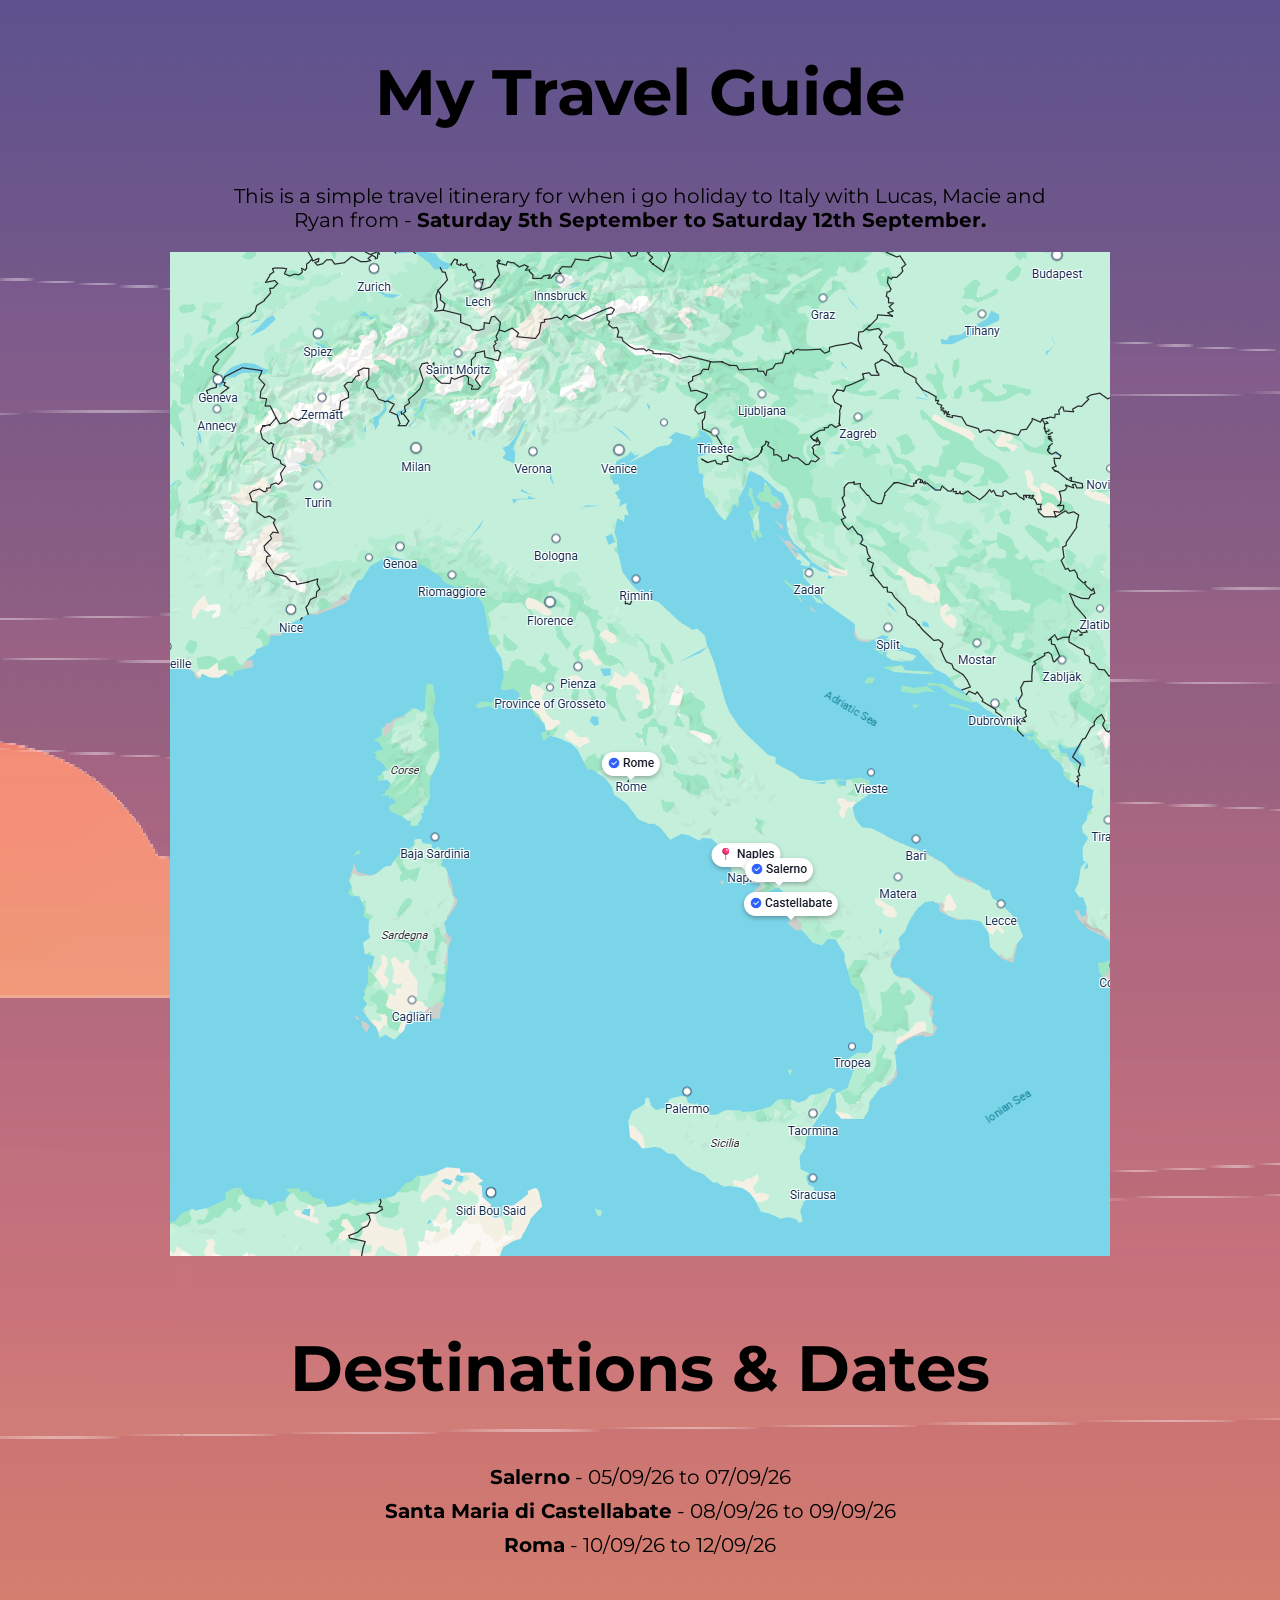
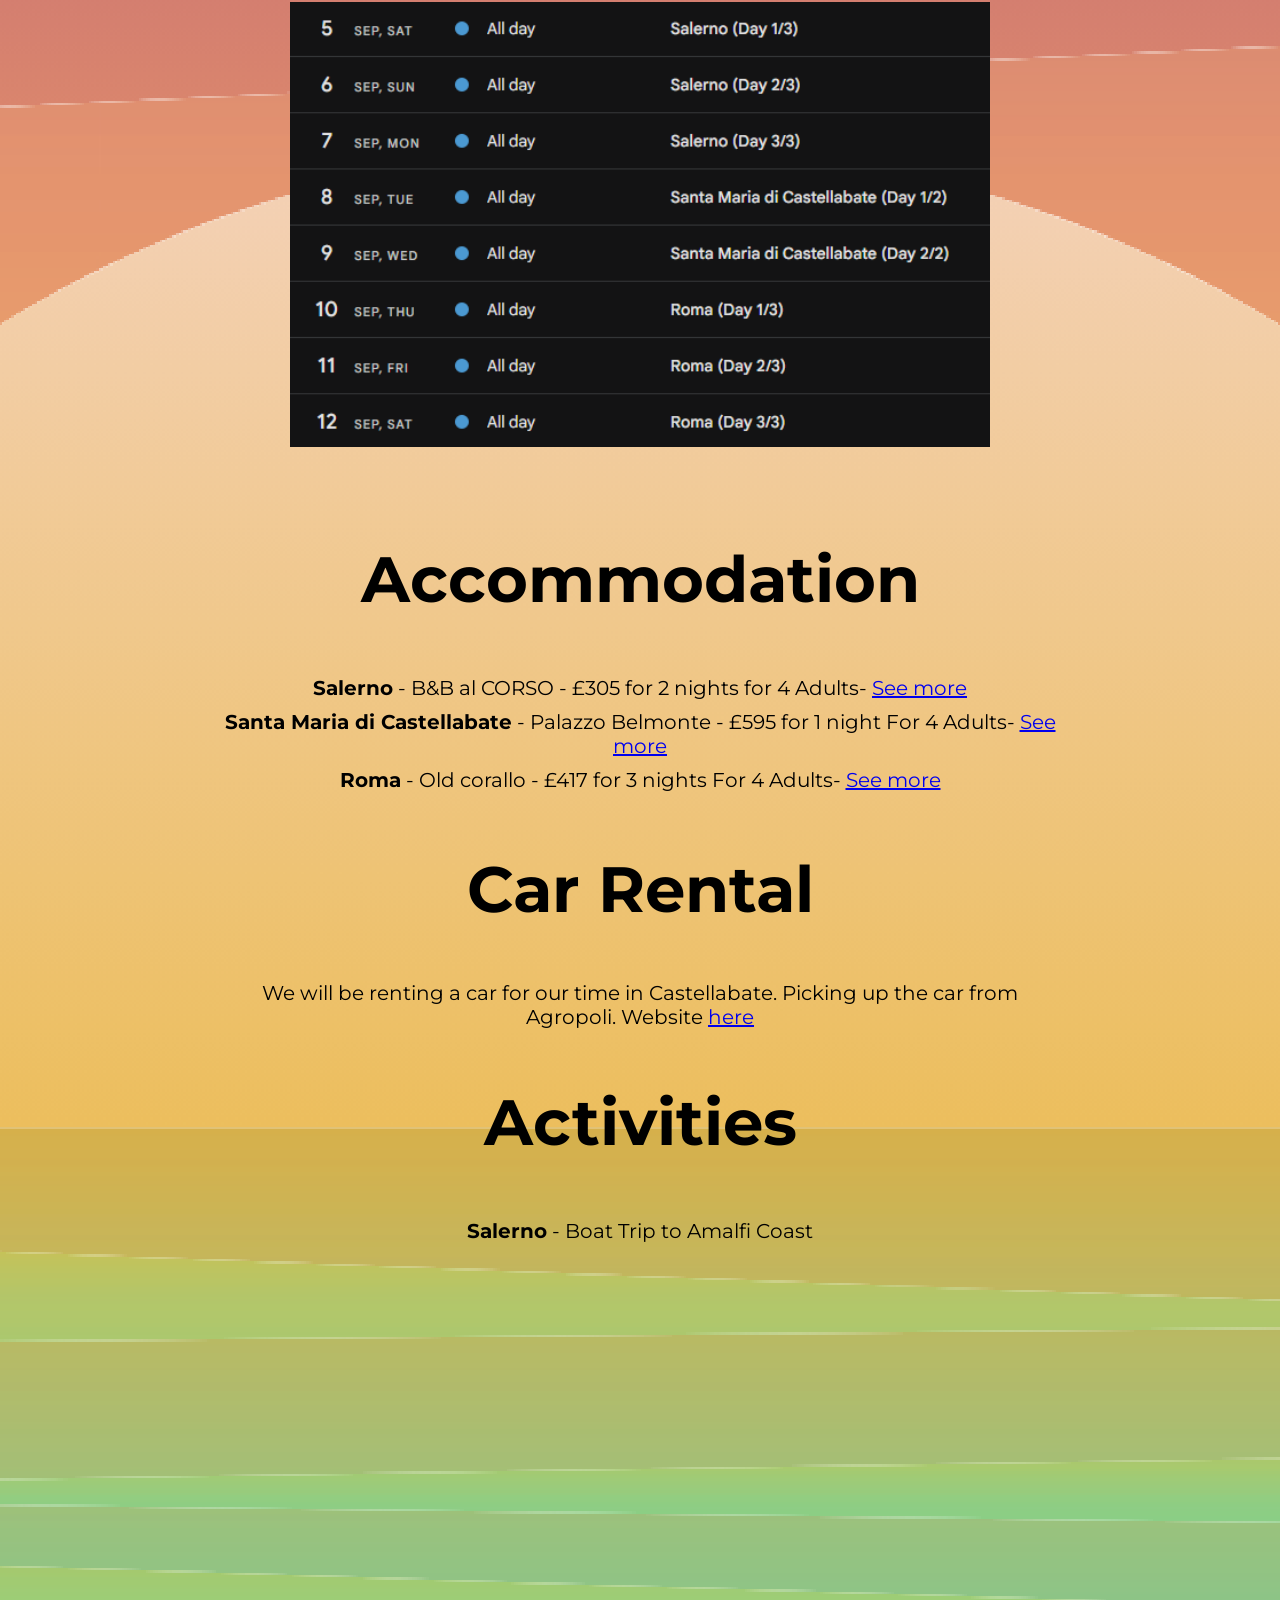
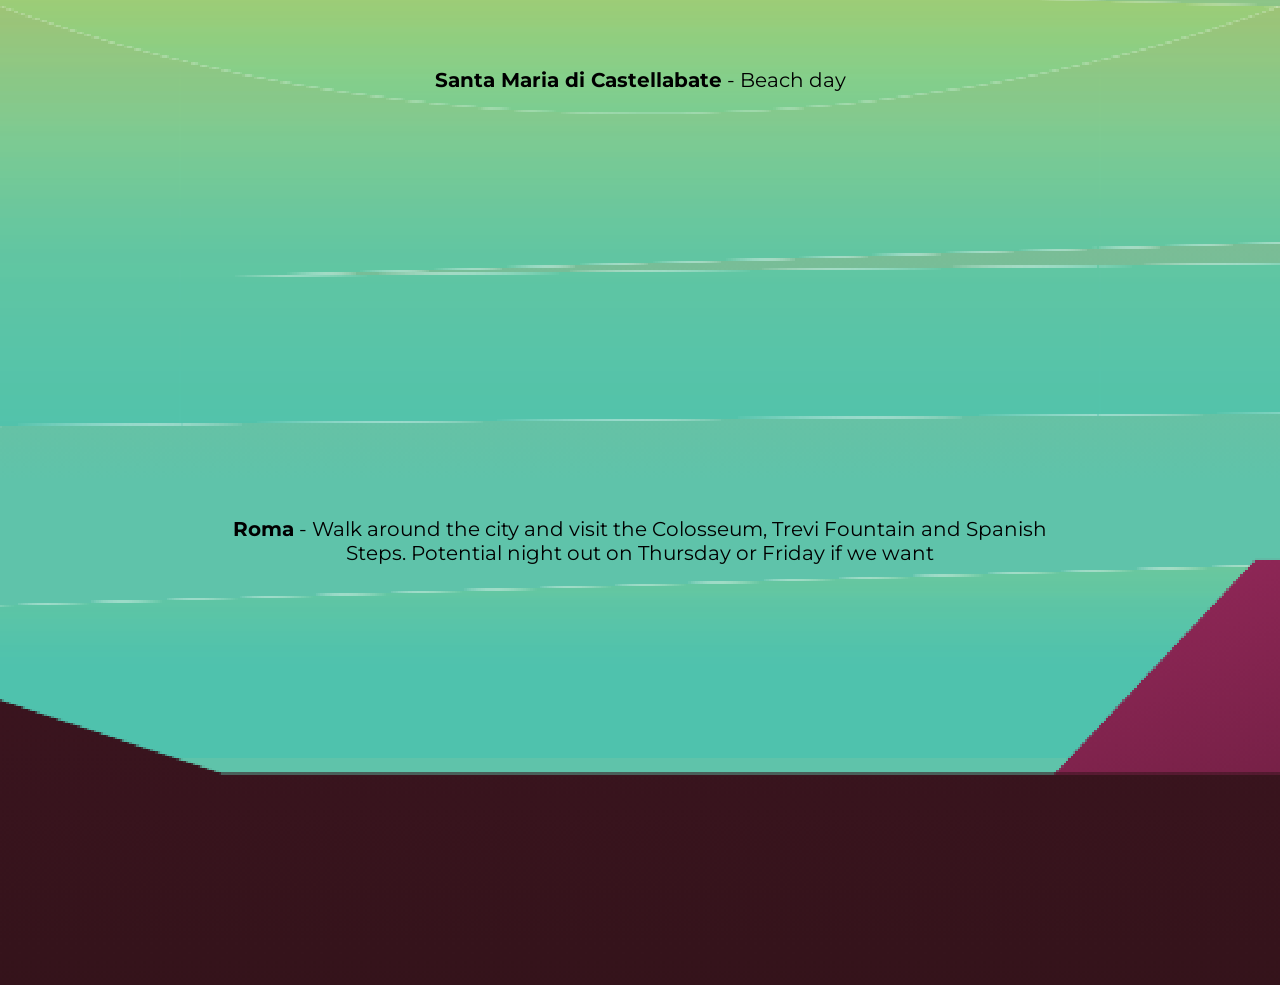
<file: index.html>
<!DOCTYPE html>
<html lang="en">
  <head>
    <meta charset="UTF-8" />
    <meta name="viewport" content="width=device-width, initial-scale=1.0" />
    <meta name="Description" content="Travel Itinerary for Italy">
    <title>Travel Itinerary</title>
    <link rel="preconnect" href="https://fonts.googleapis.com">
    <link rel="preconnect" href="https://fonts.gstatic.com" crossorigin>
    <link href="https://fonts.googleapis.com/css2?family=Montserrat:ital,wght@0,100..900;1,100..900&family=Smooch+Sans:wght@100..900&display=swap" rel="stylesheet">
    <link rel="stylesheet" href="Travel Itinerary.css" />
  </head>
  <body>
    <div class="logo" role="img" aria-label="Travel Itinerary Logo"></div>
    <section class="intro">
    <h1>My Travel Guide</h1>
    <p>This is a simple travel itinerary for when i go holiday to Italy with Lucas, Macie and Ryan from - <strong>Saturday 5th September to Saturday 12th September.</strong></p>    
    <img class="image-section" src="Screenshot 2026-03-07 215323.png" alt="Map View"/>
    </section>
    <section class="destinations">
      <h2>Destinations & Dates</h2>
      <ul class="destinations_list">
      <li><strong>Salerno</strong> - 05/09/26 to 07/09/26</li>
      <li><strong>Santa Maria di Castellabate</strong> - 08/09/26 to 09/09/26</li>
      <li><strong>Roma</strong> - 10/09/26 to 12/09/26</li>
      </ul>
    <img class="image-section-2" src="Screenshot 2026-03-07 183057.png" alt="Calendar View"/>
    </section>
    <section class="accommodation">
      <h2>Accommodation</h2>
      <ul class="accommodation_list">
        <li><strong>Salerno</strong> - B&B al CORSO - £305 for 2 nights for 4 Adults- <a href="https://www.booking.com/Share-izwSf4" target="_blank">See more</a></li>
        <li><strong>Santa Maria di Castellabate</strong> - Palazzo Belmonte - £595 for 1 night For 4 Adults- <a href="https://www.booking.com/Share-6kupBi" target="_blank">See more</a></li>
        <li><strong>Roma</strong> - Old corallo - £417 for 3 nights For 4 Adults- <a href="https://www.booking.com/Share-WbNpbtM" target="_blank">See more</a></li>
      </ul> 
    </section>
    <section class="car-rental">
     <h2>Car Rental</h2>
      <p>We will be renting a car for our time in Castellabate. Picking up the car from Agropoli. Website <a href="https://agropolirent.it/en/homepage-en/" target="_blank">here</a></p>
    </section>
    <section class="activities">
      <h2>Activities</h2>
      <ul class="activities_list">
        <li><strong>Salerno</strong> - Boat Trip to Amalfi Coast <iframe width="560" height="315" src="https://www.youtube.com/embed/H7itEpveGTs?si=I439RPE730s7cmUm" title="YouTube video player" frameborder="0" allow="accelerometer; autoplay; clipboard-write; encrypted-media; gyroscope; picture-in-picture; web-share" referrerpolicy="strict-origin-when-cross-origin" allowfullscreen>Your browser does not support embedded videos.</iframe></li>
        <li><strong>Santa Maria di Castellabate</strong> - Beach day <iframe width="560" height="315" src="https://www.youtube.com/embed/B-j4oN1_R-k?si=eK-_PvC3NfpbFgwx" title="YouTube video player" frameborder="0" allow="accelerometer; autoplay; clipboard-write; encrypted-media; gyroscope; picture-in-picture; web-share" referrerpolicy="strict-origin-when-cross-origin" allowfullscreen>Your browser does not support embedded videos.</iframe></li>
        <li><strong>Roma</strong> - Walk around the city and visit the Colosseum, Trevi Fountain and Spanish Steps. Potential night out on Thursday or Friday if we want <iframe width="560" height="315" src="https://www.youtube.com/embed/Q9qjf_qQI08?si=w6DAxmHafOQeqYB4" title="YouTube video player" frameborder="0" allow="accelerometer; autoplay; clipboard-write; encrypted-media; gyroscope; picture-in-picture; web-share" referrerpolicy="strict-origin-when-cross-origin" allowfullscreen>Your browser does not support embedded videos.</iframe></li>
      </ul> 
    </section>
  </body>
</html>
</file>
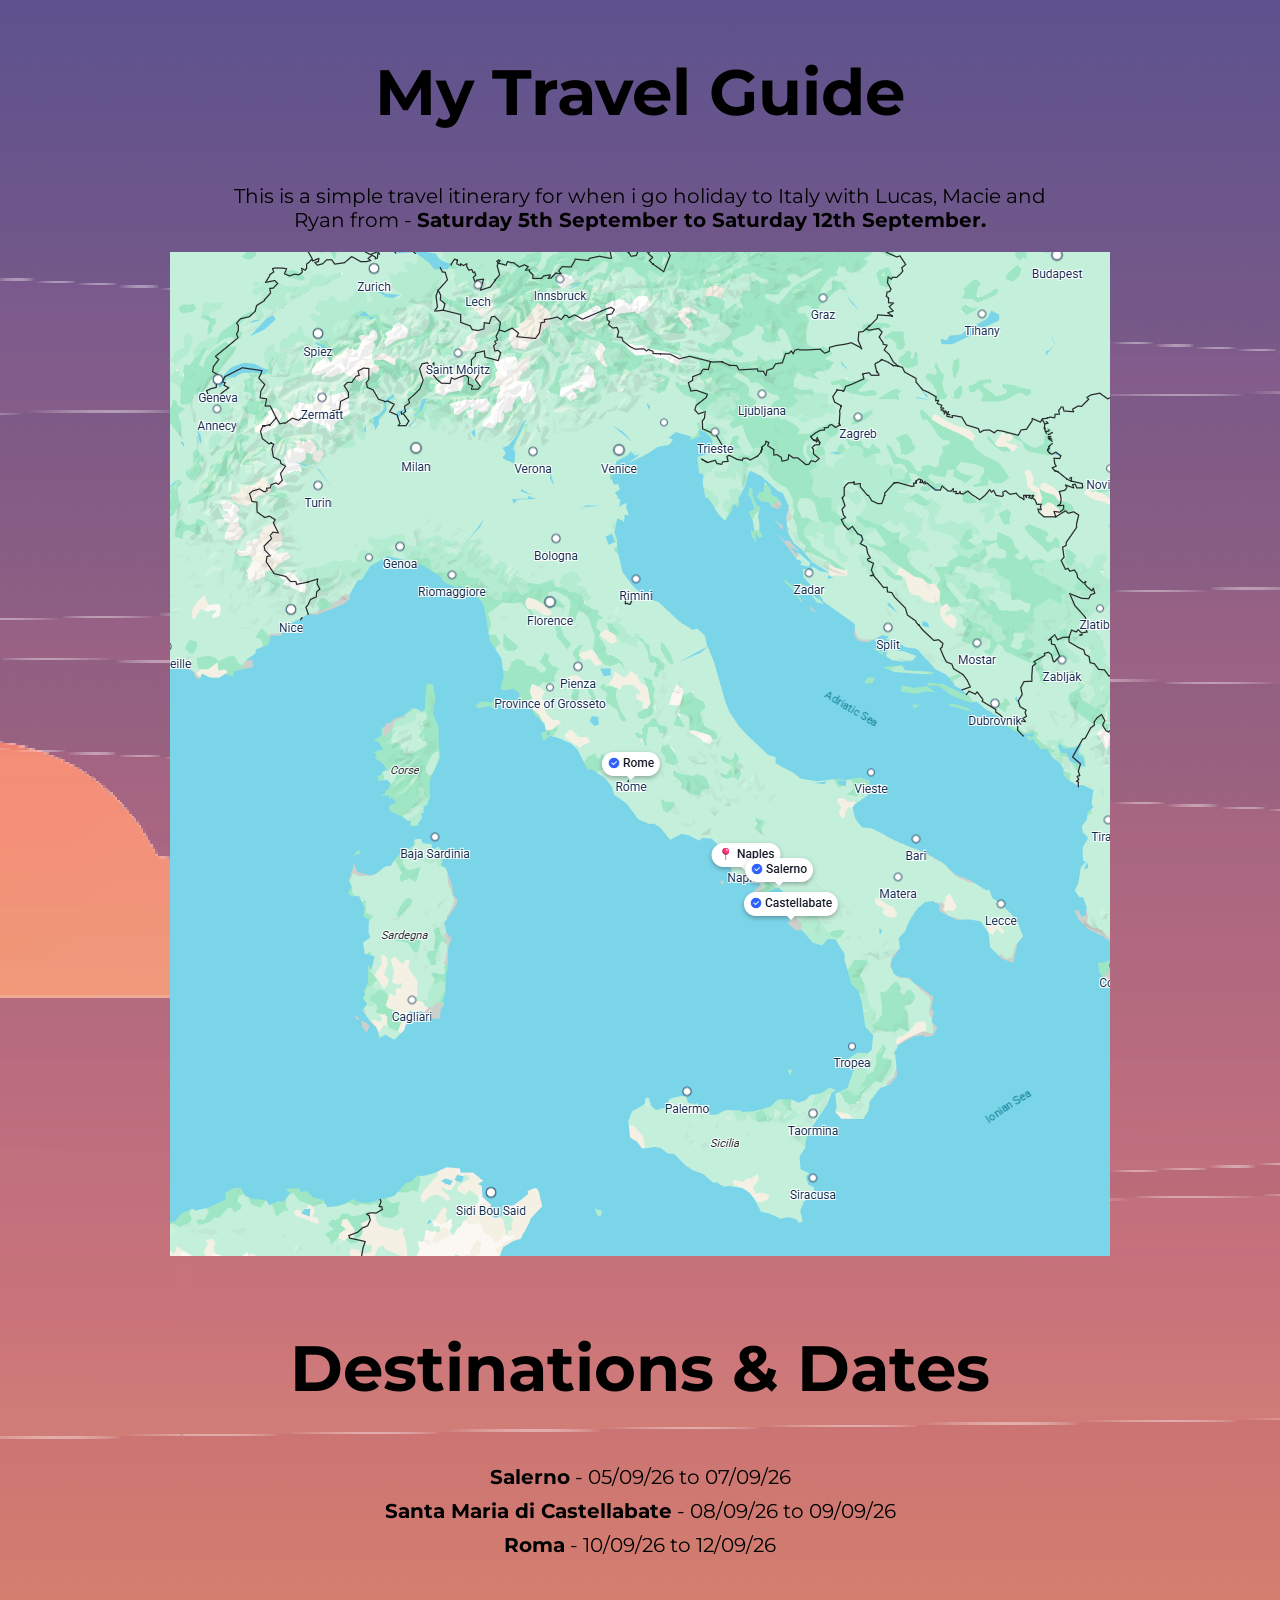
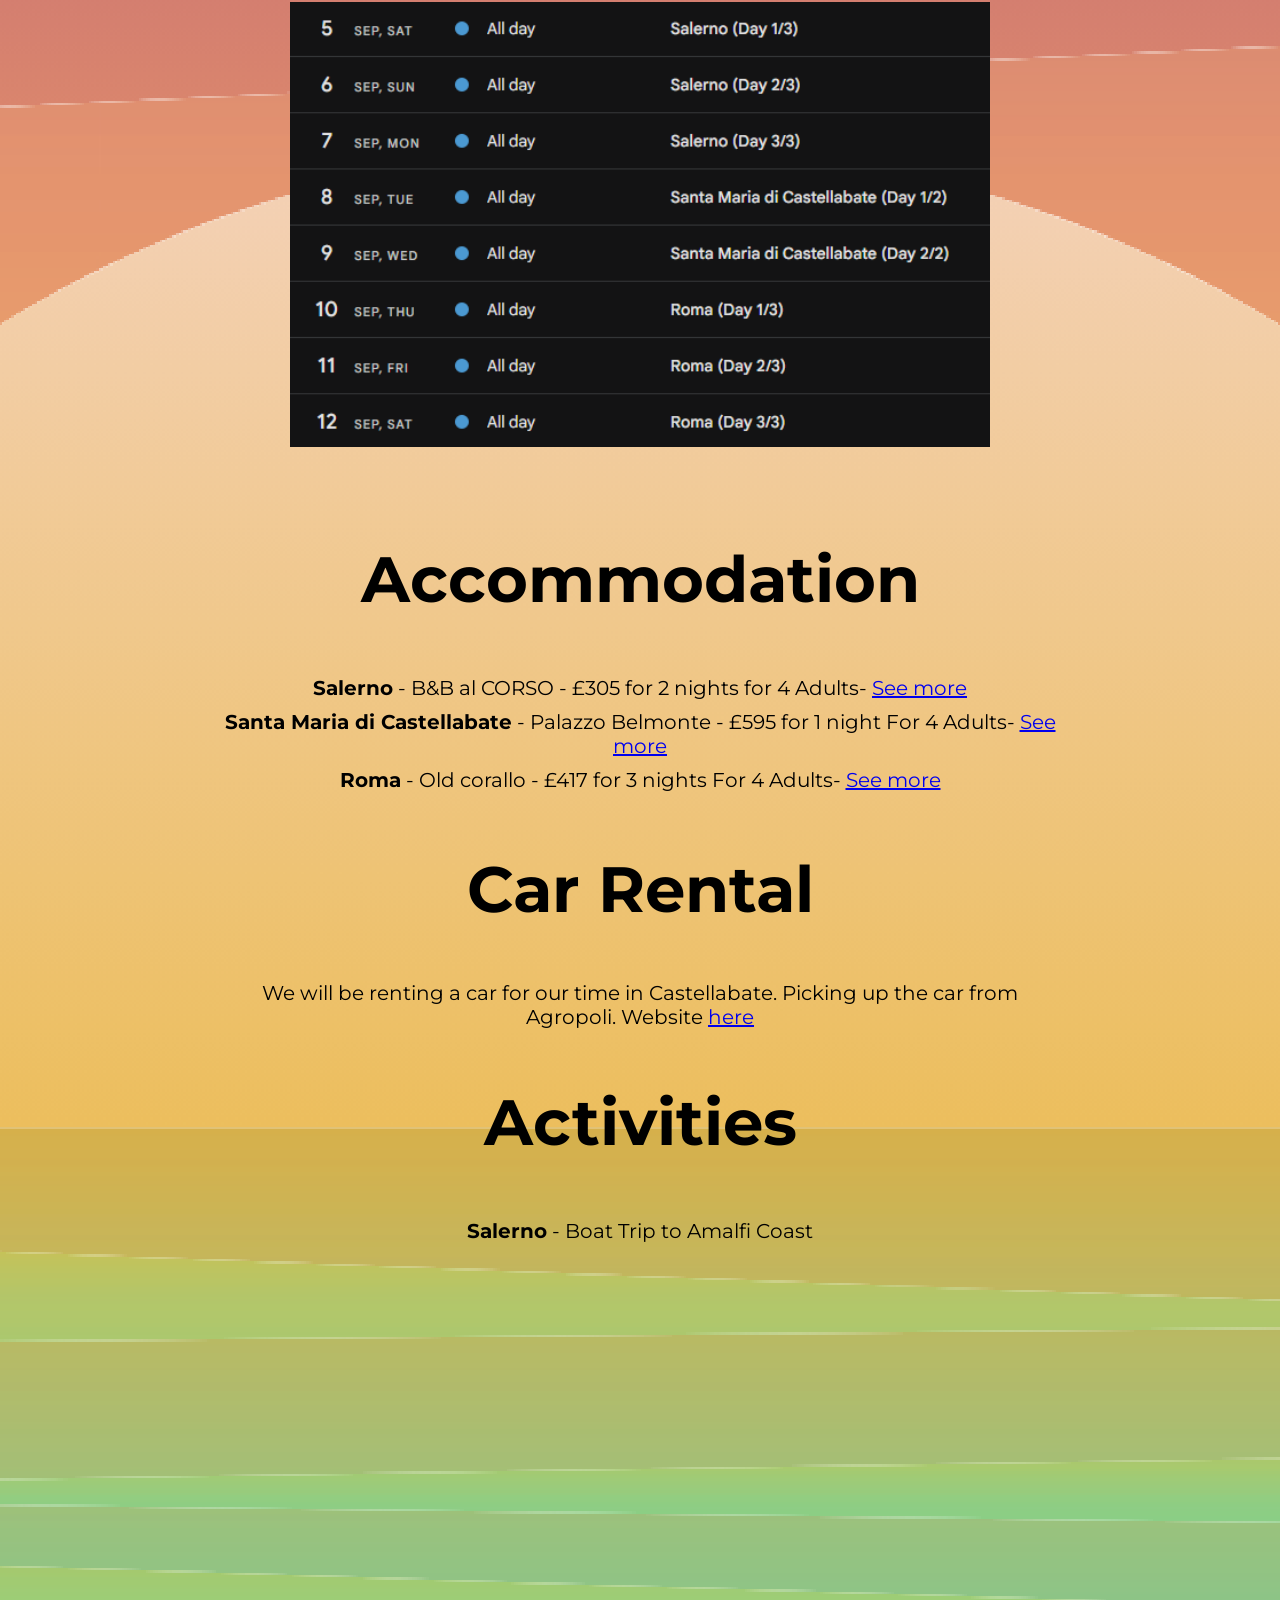
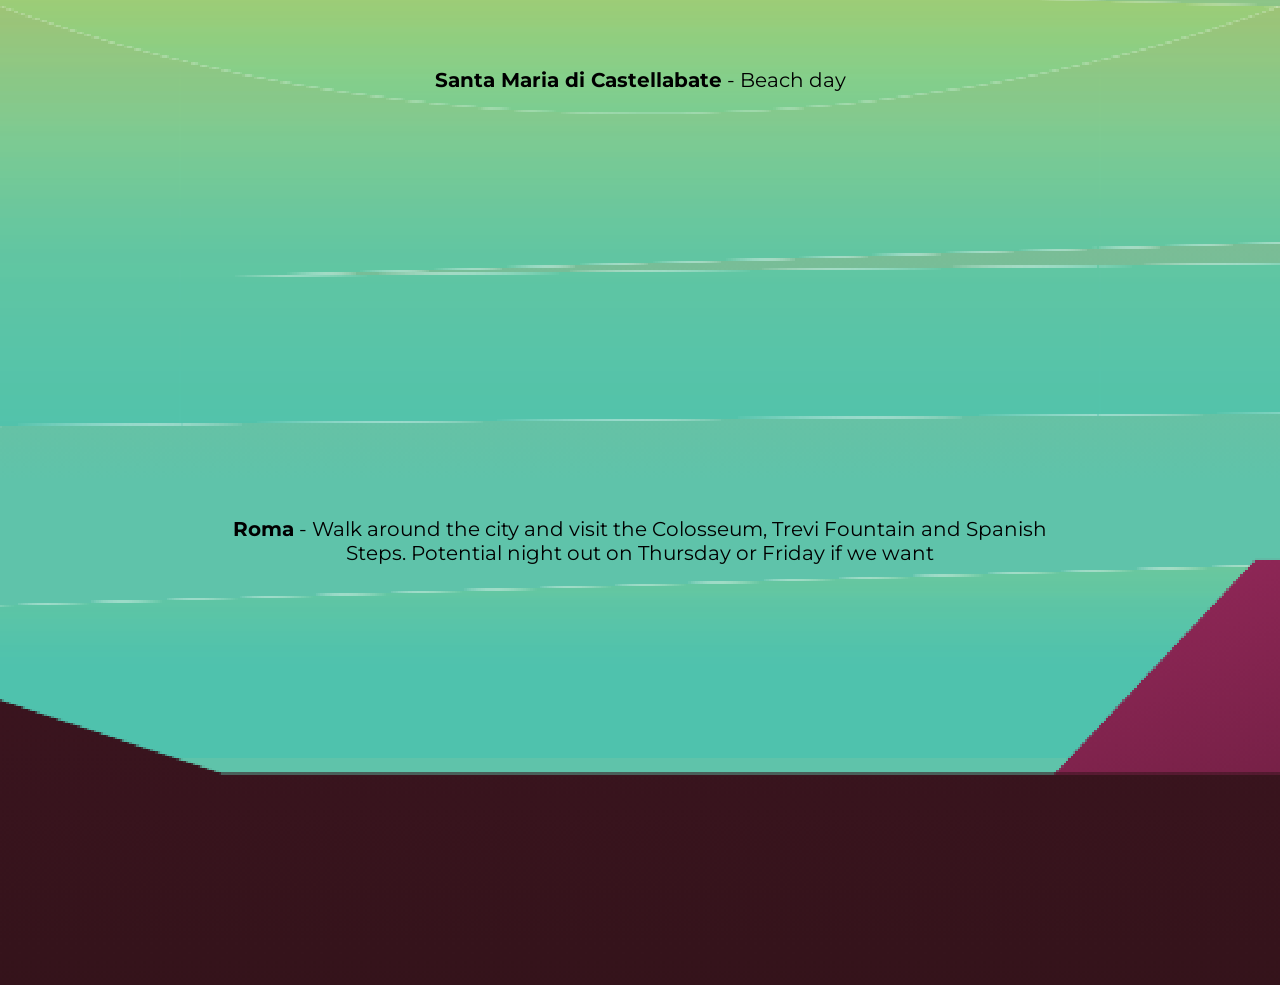
<file: Travel Itinerary.html>
<!DOCTYPE html>
<html lang="en">
  <head>
    <meta charset="UTF-8" />
    <meta name="viewport" content="width=device-width, initial-scale=1.0" />
    <meta name="Description" content="Travel Itinerary for Italy">
    <title>Travel Itinerary</title>
    <link rel="preconnect" href="https://fonts.googleapis.com">
    <link rel="preconnect" href="https://fonts.gstatic.com" crossorigin>
    <link href="https://fonts.googleapis.com/css2?family=Montserrat:ital,wght@0,100..900;1,100..900&family=Smooch+Sans:wght@100..900&display=swap" rel="stylesheet">
    <link rel="stylesheet" href="Travel Itinerary.css" />
  </head>
  <body>
    <div class="logo" role="img" aria-label="Travel Itinerary Logo"></div>
    <section class="intro">
    <h1>My Travel Guide</h1>
    <p>This is a simple travel itinerary for when i go holiday to Italy with Lucas, Macie and Ryan from - <strong>Saturday 5th September to Saturday 12th September.</strong></p>    
    <img class="image-section" src="Screenshot 2026-03-07 215323.png" alt="Map View"/>
    </section>
    <section class="destinations">
      <h2>Destinations & Dates</h2>
      <ul class="destinations_list">
      <li><strong>Salerno</strong> - 05/09/26 to 07/09/26</li>
      <li><strong>Santa Maria di Castellabate</strong> - 08/09/26 to 09/09/26</li>
      <li><strong>Roma</strong> - 10/09/26 to 12/09/26</li>
      </ul>
    <img class="image-section-2" src="Screenshot 2026-03-07 183057.png" alt="Calendar View"/>
    </section>
    <section class="accommodation">
      <h2>Accommodation</h2>
      <ul class="accommodation_list">
        <li><strong>Salerno</strong> - B&B al CORSO - £305 for 2 nights for 4 Adults- <a href="https://www.booking.com/Share-izwSf4" target="_blank">See more</a></li>
        <li><strong>Santa Maria di Castellabate</strong> - Palazzo Belmonte - £595 for 1 night For 4 Adults- <a href="https://www.booking.com/Share-6kupBi" target="_blank">See more</a></li>
        <li><strong>Roma</strong> - Old corallo - £417 for 3 nights For 4 Adults- <a href="https://www.booking.com/Share-WbNpbtM" target="_blank">See more</a></li>
      </ul> 
    </section>
    <section class="car-rental">
     <h2>Car Rental</h2>
      <p>We will be renting a car for our time in Castellabate. Picking up the car from Agropoli. Website <a href="https://agropolirent.it/en/homepage-en/" target="_blank">here</a></p>
    </section>
    <section class="activities">
      <h2>Activities</h2>
      <ul class="activities_list">
        <li><strong>Salerno</strong> - Boat Trip to Amalfi Coast <iframe width="560" height="315" src="https://www.youtube.com/embed/H7itEpveGTs?si=I439RPE730s7cmUm" title="YouTube video player" frameborder="0" allow="accelerometer; autoplay; clipboard-write; encrypted-media; gyroscope; picture-in-picture; web-share" referrerpolicy="strict-origin-when-cross-origin" allowfullscreen>Your browser does not support embedded videos.</iframe></li>
        <li><strong>Santa Maria di Castellabate</strong> - Beach day <iframe width="560" height="315" src="https://www.youtube.com/embed/B-j4oN1_R-k?si=eK-_PvC3NfpbFgwx" title="YouTube video player" frameborder="0" allow="accelerometer; autoplay; clipboard-write; encrypted-media; gyroscope; picture-in-picture; web-share" referrerpolicy="strict-origin-when-cross-origin" allowfullscreen>Your browser does not support embedded videos.</iframe></li>
        <li><strong>Roma</strong> - Walk around the city and visit the Colosseum, Trevi Fountain and Spanish Steps. Potential night out on Thursday or Friday if we want <iframe width="560" height="315" src="https://www.youtube.com/embed/Q9qjf_qQI08?si=w6DAxmHafOQeqYB4" title="YouTube video player" frameborder="0" allow="accelerometer; autoplay; clipboard-write; encrypted-media; gyroscope; picture-in-picture; web-share" referrerpolicy="strict-origin-when-cross-origin" allowfullscreen>Your browser does not support embedded videos.</iframe></li>
      </ul> 
    </section>
  </body>
</html>
</file>
<file: Travel Itinerary.css>
body {
            display: flex;
            flex-direction: column;
            align-items: center;
            margin: 0;
            padding: 0;
            box-sizing: border-box;
            font-family: 'Montserrat', sans-serif;
            background-image: url('Summer-Background.svg');
            background-size: cover;
            background-position: center;
            color: #000000;
        }
        /* Headings - currently 5rem fixed */
        .intro h1,
        .destinations h2,
        .accommodation h2,
        .car-rental h2,
        .activities h2 {
            font-size: clamp(2rem, 5vw, 5rem);
            }
        /* Body text - currently 20px fixed */
        .intro p,
        .car-rental p,
        .destinations_list,
        .accommodation_list,
        .activities_list {
            font-size: clamp(14px, 2vw, 20px);
            } 

        img {
            width: 100%;
            max-width: 100%;
            height: auto;
            display: block;
            margin: 20px auto;
        }

        .intro h1 {
            display: flex;
            justify-content: center;
            text-align: center;
            }
        
   
        .intro p {
            width: 90%;
            max-width: 900px;
            padding: 0 20px;
            margin: 0 auto;
            text-align: center;
        }
        .image-section {
            margin: 20px auto;
            width: 100%;
        }   
        .destinations h2{
            display: flex;
            justify-content: center;
        }  
        .destinations_list {
            list-style: none;
            padding: 0 20px;
            margin: 0 auto;
            width: 90%;
            max-width: 900px;
            font-size: 20px;
        }
        
        .destinations_list li {
            text-align: center;
            padding: 5px 0;
        } 
        .image-section-2 {
            padding: 20px 0;
        }
        .accommodation h2 {
            display: flex;
            justify-content: center;
        }
        .accommodation_list {
            list-style: none;
            padding: 0 20px;
            margin: 0 auto;
            width: 90%;
            max-width: 900px;
            font-size: 20px;
        }
        
        .accommodation_list li {
            text-align: center;
            padding: 5px 0;
        }
        .car-rental h2 {
            display: flex;
            justify-content: center;
        }
        .car-rental p {
            width: 90%;
            max-width: 900px;
            padding: 0 20px;
            margin: 0 auto;
            text-align: center;
        }
        .activities h2 {
            display: flex;
            justify-content: center;
        }
        .activities_list {
            list-style: none;
            padding: 0 20px;
            margin: 0 auto;
            width: 90%;
            max-width: 900px;
            font-size: 20px;
        }
        
        .activities_list li {
            text-align: center;
            padding: 5px 0;
        }
        
        .activities_list iframe {
            width: 100%;
            max-width: 560px;
            height: auto;
            aspect-ratio: 16 / 9;
            margin: 50px auto;
            display: block;
        }
        /* TABLET */
@media (max-width: 1024px) {
    body {
        background-size: contain;
    }
}
        /* MOBILE */
@media (max-width: 768px) {
    body {
        background-size: cover;
        background-position: top center;
    }
}
        /* SMALL MOBILE */
@media (max-width: 480px) {
    body {
        background-size: cover;
        background-position: top center;
    }
}
</file>
